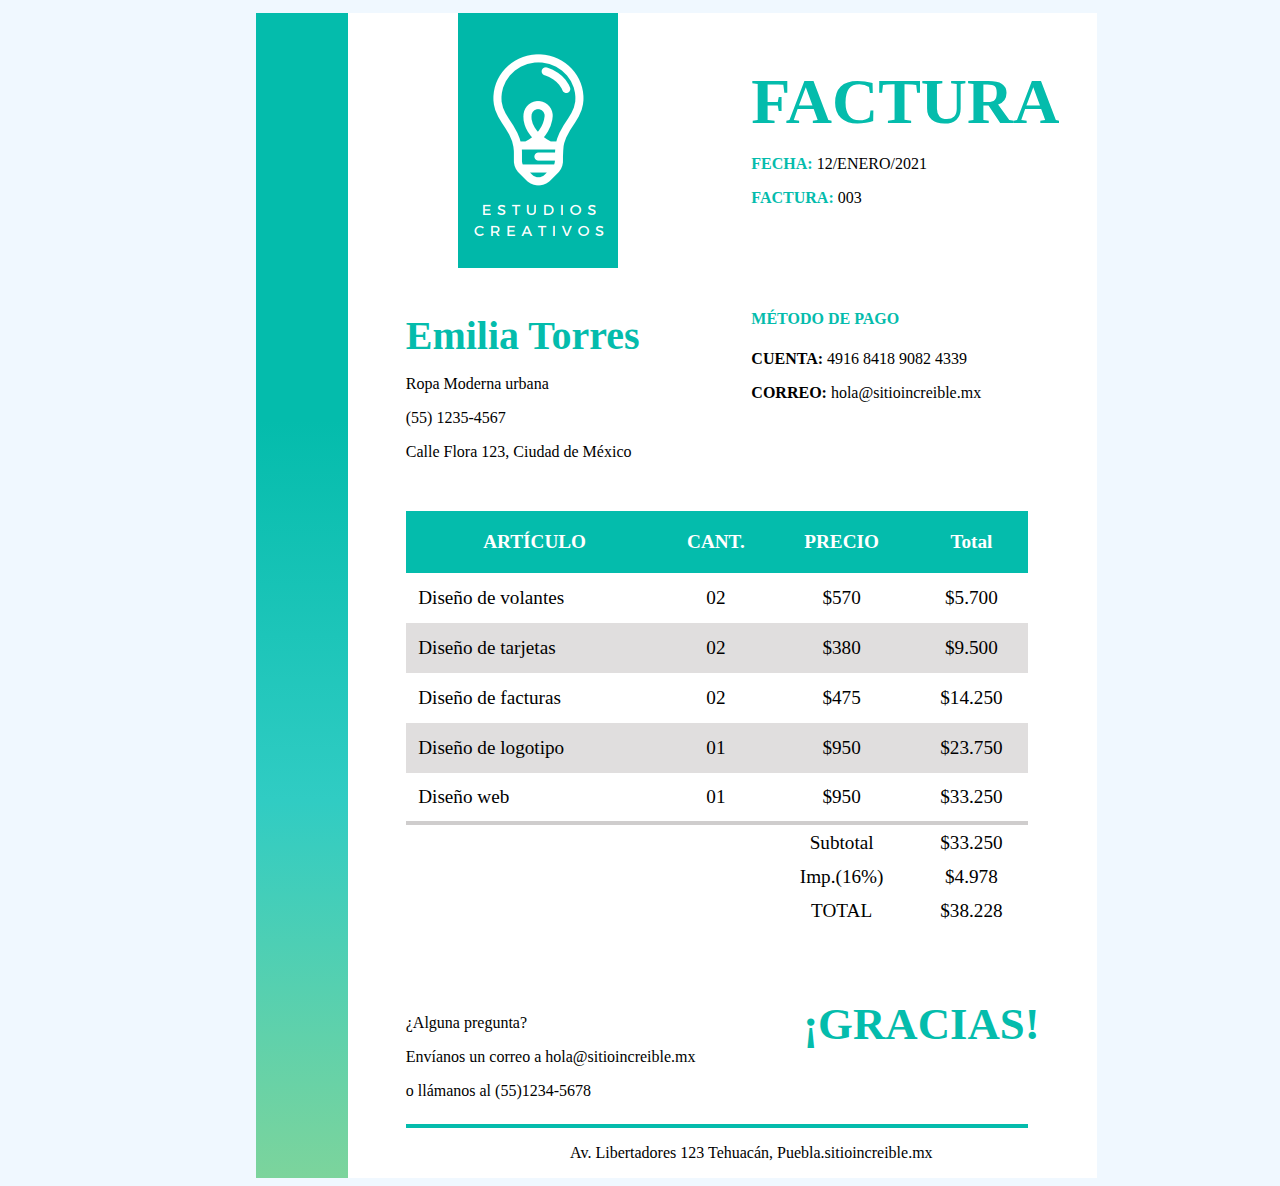
<file: index.html>
<!DOCTYPE html>
<html lang="en">

<head>
    <meta charset="UTF-8">
    <meta name="viewport" content="width=device-width, initial-scale=1.0">
    <title>Document</title>
    <link rel="stylesheet" href="./style.css">
    
</head>

<body>
    <section>
        <div class="linea">
            <p></p>
        </div>

        <div class="cont">

            <div class="factura">
                <!-- seccion 1  -->
                <div>
                    <div class="imagen1"> <img class="imagen" src="imagen.png" alt="imagen"> </div>
                </div>
                <div class="bloque">
                    <h2>FACTURA</h2>
                    <div>
                        <p><strong> FECHA: </strong> 12/ENERO/2021</P>
                    </div>
                    <div>
                        <p><strong> FACTURA: </strong> 003</P>
                    </div>
                </div>
            </div>

            <div class="emilia">
                <!-- seccion2 -->
                <div class="emili">
                    <h3>Emilia Torres</h3>
                    <p>Ropa Moderna urbana</p>
                    <p>(55) 1235-4567</p>
                    <p>Calle Flora 123, Ciudad de México</p>
                </div>
                <div class="cuenta">
                    <h4>MÉTODO DE PAGO</h4>
                    <p><b>CUENTA:</b> 4916 8418 9082 4339</p>
                    <p> <b>CORREO:</b> hola@sitioincreible.mx</p>
                </div>
            </div>
            <div>
                <!-- tabla -->
                <table>
                    <thead>
                        <tr>
                            <th>ARTÍCULO</th>
                            <th>CANT.</th>
                            <th>PRECIO</th>
                            <th>Total</th>
                        </tr>

                    </thead>
                    <tbody>
                        <tr class="tab1">
                            <td class="tab2">Diseño de volantes</td>
                            <td>02</td>
                            <td>$570</td>
                            <td>$5.700</td>
                        </tr>
                        <tr class="tab3">
                            <td class="tab2">Diseño de tarjetas </td>
                            <td>02</td>
                            <td>$380</td>
                            <td>$9.500</td>
                        </tr>
                        <tr class="tab1">
                            <td class="tab2">Diseño de facturas</td>
                            <td>02</td>
                            <td>$475</td>
                            <td>$14.250</td>
                        </tr>
                        <tr class="tab3">
                            <td class="tab2">Diseño de logotipo</td>
                            <td>01</td>
                            <td>$950</td>
                            <td>$23.750</td>
                        </tr>
                        <tr class="tab5">
                            <td class="tab2">Diseño web</td>
                            <td>01</td>
                            <td>$950</td>
                            <td>$33.250</td>

                        </tr>

                        <tr>
                            <td></td>
                            <td></td>
                            <td class="sub">Subtotal</td>
                            <td>$33.250</td>
                        </tr>
                        <tr>
                            <td></td>
                            <td></td>
                            <td class="imp">Imp.(16%)</td>
                            <td>$4.978</td>
                        </tr>
                        <tr>
                            <td></td>
                            <td></td>
                            <td class="tot">TOTAL</td>
                            <td>$38.228</td>
                        </tr>
                    </tbody>
                </table>
            </div>
            <div class="cuenta1">
                <!-- Gracias -->
                <div>
                    <p>¿Alguna pregunta?</p>
                    <p>Envíanos un correo a hola@sitioincreible.mx</p>
                    <p>o llámanos al (55)1234-5678</p>
                </div>
                <div class="gracias">
                    <b>¡GRACIAS!</b>
                </div>
            </div>
            <hr>
            <div class="final">
                <!-- final -->
                <p>Av. Libertadores 123 Tehuacán, Puebla.sitioincreible.mx</p>
            </div>

        </div>


    </section>


</body>

</html>
</file>
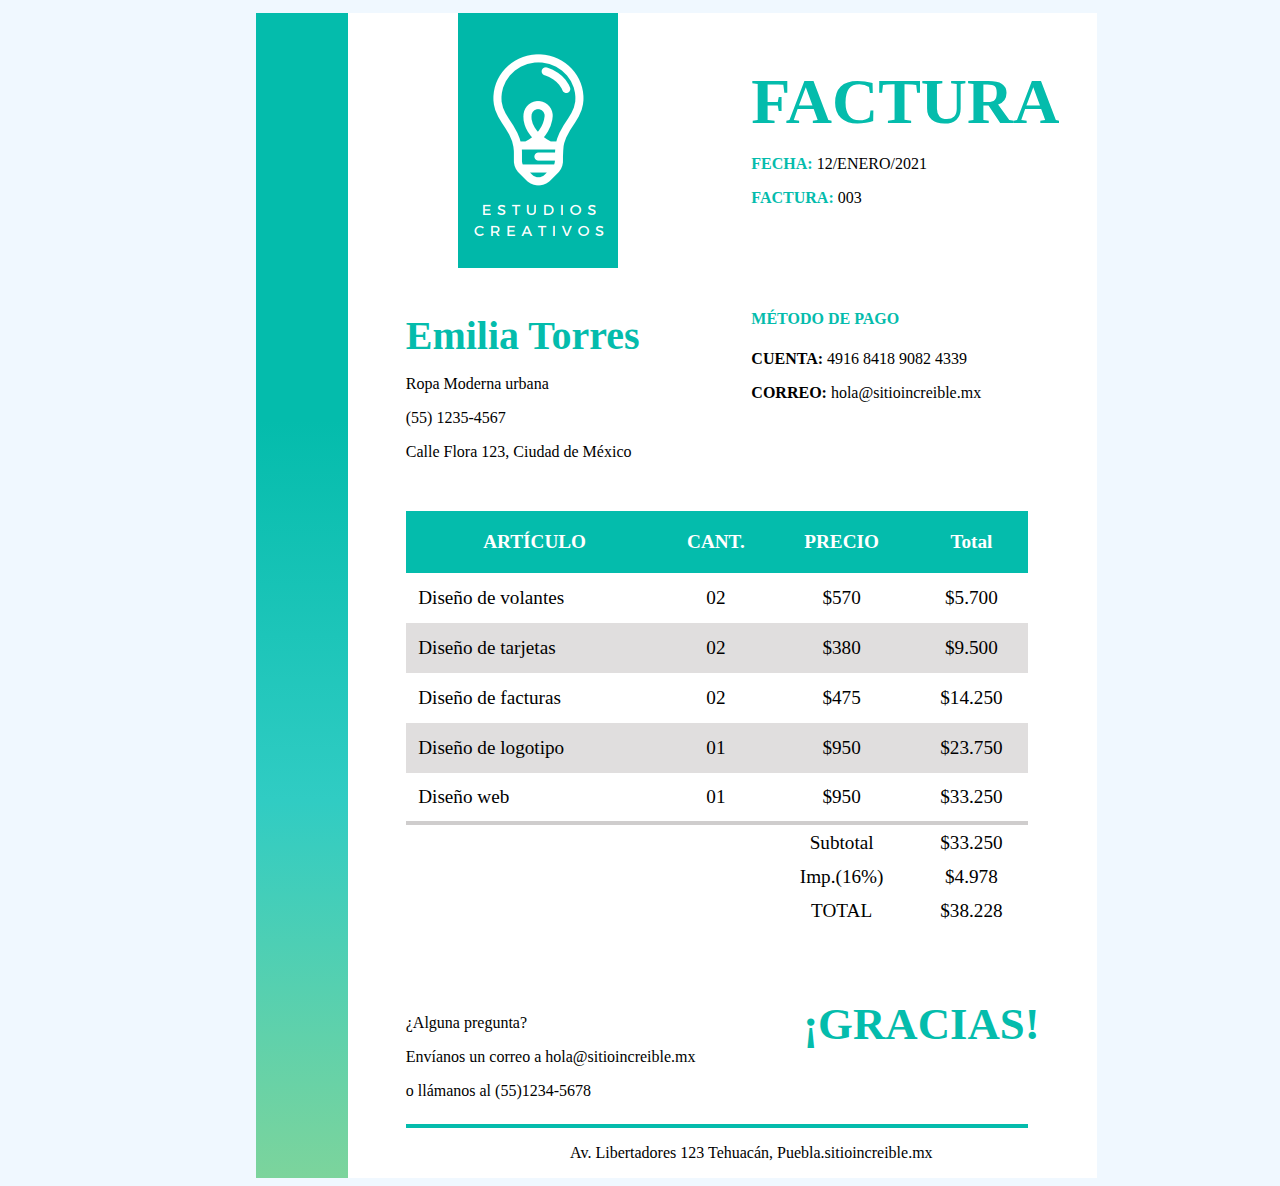
<file: index.html.html>
<!DOCTYPE html>
<html lang="en">

<head>
    <meta charset="UTF-8">
    <meta name="viewport" content="width=device-width, initial-scale=1.0">
    <title>Document</title>
    <link rel="stylesheet" href="./style.css">
    
</head>

<body>
    <section>
        <div class="linea">
            <p></p>
        </div>

        <div class="cont">

            <div class="factura">
                <!-- seccion 1  -->
                <div>
                    <div class="imagen1"> <img class="imagen" src="imagen.png" alt="imagen"> </div>
                </div>
                <div class="bloque">
                    <h2>FACTURA</h2>
                    <div>
                        <p><strong> FECHA: </strong> 12/ENERO/2021</P>
                    </div>
                    <div>
                        <p><strong> FACTURA: </strong> 003</P>
                    </div>
                </div>
            </div>

            <div class="emilia">
                <!-- seccion2 -->
                <div class="emili">
                    <h3>Emilia Torres</h3>
                    <p>Ropa Moderna urbana</p>
                    <p>(55) 1235-4567</p>
                    <p>Calle Flora 123, Ciudad de México</p>
                </div>
                <div class="cuenta">
                    <h4>MÉTODO DE PAGO</h4>
                    <p><b>CUENTA:</b> 4916 8418 9082 4339</p>
                    <p> <b>CORREO:</b> hola@sitioincreible.mx</p>
                </div>
            </div>
            <div>
                <!-- tabla -->
                <table>
                    <thead>
                        <tr>
                            <th>ARTÍCULO</th>
                            <th>CANT.</th>
                            <th>PRECIO</th>
                            <th>Total</th>
                        </tr>

                    </thead>
                    <tbody>
                        <tr class="tab1">
                            <td class="tab2">Diseño de volantes</td>
                            <td>02</td>
                            <td>$570</td>
                            <td>$5.700</td>
                        </tr>
                        <tr class="tab3">
                            <td class="tab2">Diseño de tarjetas </td>
                            <td>02</td>
                            <td>$380</td>
                            <td>$9.500</td>
                        </tr>
                        <tr class="tab1">
                            <td class="tab2">Diseño de facturas</td>
                            <td>02</td>
                            <td>$475</td>
                            <td>$14.250</td>
                        </tr>
                        <tr class="tab3">
                            <td class="tab2">Diseño de logotipo</td>
                            <td>01</td>
                            <td>$950</td>
                            <td>$23.750</td>
                        </tr>
                        <tr class="tab5">
                            <td class="tab2">Diseño web</td>
                            <td>01</td>
                            <td>$950</td>
                            <td>$33.250</td>

                        </tr>

                        <tr>
                            <td></td>
                            <td></td>
                            <td class="sub">Subtotal</td>
                            <td>$33.250</td>
                        </tr>
                        <tr>
                            <td></td>
                            <td></td>
                            <td class="imp">Imp.(16%)</td>
                            <td>$4.978</td>
                        </tr>
                        <tr>
                            <td></td>
                            <td></td>
                            <td class="tot">TOTAL</td>
                            <td>$38.228</td>
                        </tr>
                    </tbody>
                </table>
            </div>
            <div class="cuenta1">
                <!-- Gracias -->
                <div>
                    <p>¿Alguna pregunta?</p>
                    <p>Envíanos un correo a hola@sitioincreible.mx</p>
                    <p>o llámanos al (55)1234-5678</p>
                </div>
                <div class="gracias">
                    <b>¡GRACIAS!</b>
                </div>
            </div>
            <hr>
            <div class="final">
                <!-- final -->
                <p>Av. Libertadores 123 Tehuacán, Puebla.sitioincreible.mx</p>
            </div>

        </div>


    </section>


</body>

</html>
</file>
<file: style.css>
body {
background-color: aliceblue; 
width: 90%;
margin-left: 20%;
margin-top: 1%;
font-family: tahoma;   
font-size: 12pt;
}
section {
    display: flex;
}

.cont {
    padding-left: 5%;
    width: 60%;
    background-color: white;
}

.linea {
    width: 8%;
    height: auto;
    background: linear-gradient(#04bcac 35%, #30ccc3,#7cd49c);
}

.imagen{
    margin-top: 0%;
}

.factura{
    display: grid;
    grid-template-columns: repeat(2,1fr);
}

.imagen1{
    margin-left: 15%;

}

h2 {
    color: #04bcac;
    font-size: 400%;
    margin-top: 15%;
    padding: 0;
    margin-bottom: 0;
}

.bloque{
    align-items: center;
}

strong{
    color: #04bcac;
}

h4{
    color: #04bcac;
}

.emilia{
    display: grid;
    grid-template-columns: repeat(2, 1fr);
}

.cuenta{
    margin-top: 5%;
}

.emili h3{
    font-size: 250%;
    color: #04bcac;
    margin-bottom: 0;
}

table{
    margin-top: 5%;
    border-collapse: collapse;
    width: 90%;
    font-size: 120%;
}

thead{
    color: white;
}

table td,
th{
    text-align: center;
}

table th{
    background-color: #04bcac;
    height: 60px;
}

.tab1{
    height: 50px;
}
.tab2{
    text-align: left;
    padding-left: 2%;
}

.tab3{
    height: 50px;
    background-color: rgb(224, 222, 222);
}

.gracias{
    color: #04bcac;
    font-size: 300%;
    margin-left: 25%;
}
.cuenta1{
    display: grid;
    grid-template-columns: repeat(2, 1fr);
    margin-top: 10%;
}

.tab5{
    border-bottom: 4px solid #cfcdcd;
    height: 50px;
}

hr{
    width: 90%;
    height: 4px;
    background-color: #04bcac;
    border: none;
    margin-left: 0%
}

.sub{
    padding: 1%;

}

.imp{
    padding: 1%;
}

.tot{
    padding: 1%;
}
.final{
    text-align: center;
}
@media(max-width: 1400px){
    .gracias{
               font-size: 280%;
        margin-left: 15%;
    }
}
@media(max-width: 1200px){
    body {
               margin-right: 10%;
        margin-left: 10%;
           }
           .imagen{
            width: 60%;
        }
        h2 {
            
            font-size: 350%;
        }
        .gracias{
            
     margin-left: 10%;
 }
 .emili h3{
    font-size: 230%;
 }
 .cont {
    padding-left: 5%;
    width: 80%;}
}
@media(max-width: 1000px){
    body {
        width: 100%;
        margin-right: 5%;
 margin-left: 5%;
    }
    h2{
        font-size: 300%;
    }
    .emili h3{
        font-size: 200%;

    }
    .gracias{
        font-size: 200%;
    }
    .cont {
        padding-left: 5%;
        width: 80%;}
}
@media(max-width: 800px){


    .factura{
        display: grid;
        grid-template-columns: repeat(1,1fr);
    }
    h2{
     text-align: center;
    }
    .imagen{
        width: 60%;
        text-align: center;
    }
    .emilia{
        display: grid;
        grid-template-columns: repeat(1, 1fr);
    }
    .cuenta1{
        display: grid;
        grid-template-columns: repeat(1, 1fr);
        
    }
    .gracias{
        text-align: center;
    }
    .cont {
        padding-left: 5%;
        width: 80%;}

}
@media(max-width: 400px){
    body {
           font-size: 11pt;
           width: 100%;
           margin-left: 1%;
}
}
</file>
